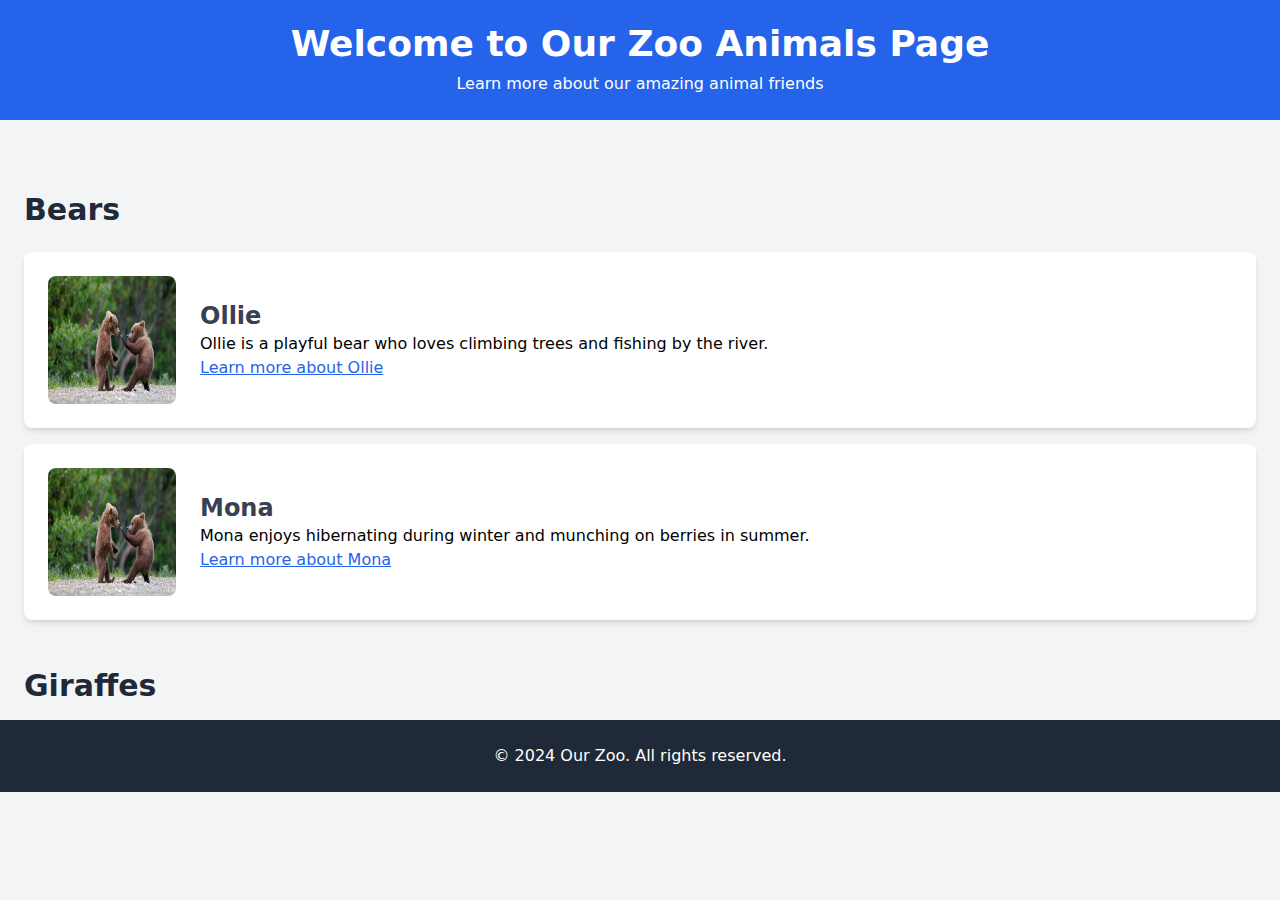
<file: workshop05-zooProblem/src/html/index.html>
<!DOCTYPE html>
<html lang="en">

<head>
    <!-- Browser Title -->
    <title>Meet Our Zoo Animals</title>
    <meta charset="UTF-8">
    <meta name="viewport" content="width=device-width, initial-scale=1.0">
    <!-- Tailwind CSS Local -->
    <link rel="stylesheet" href="../css/output.css">
    <style>
        /* Scroll container */
        .scroll-container {
            max-height: 600px;
            overflow-y: auto;
            scroll-behavior: smooth;
        }

        /* Scrollbar customization */
        .scroll-container::-webkit-scrollbar {
            width: 8px;
        }

        .scroll-container::-webkit-scrollbar-track {
            background: #f1f1f1;
        }

        .scroll-container::-webkit-scrollbar-thumb {
            background: #888;
            border-radius: 4px;
        }

        /* Centered footer message */
        .scroll-end {
            text-align: center;
            font-size: 1.2rem;
            color: #4b5563;
            font-weight: 600;
        }
    </style>
</head>

<body class="bg-gray-100">

    <!-- Header -->
    <header class="bg-blue-600 py-6 text-white text-center">
        <h1 class="text-4xl font-bold">Welcome to Our Zoo Animals Page</h1>
        <p class="mt-2">Learn more about our amazing animal friends</p>
    </header>

    <!-- Main Content -->
    <main class="max-w-7xl mx-auto p-6 scroll-container">
        <!-- Section: Bears -->
        <section class="my-12">
            <h2 class="text-3xl font-semibold text-gray-800 mb-6">Bears</h2>
            <article class="bg-white p-6 rounded-lg shadow-md flex items-center">
                <img class="w-32 h-32 rounded-lg mr-6" src="../assets/bears.jpg" alt="Ollie">
                <div>
                    <h3 class="text-2xl font-semibold text-gray-700">Ollie</h3>
                    <p>Ollie is a playful bear who loves climbing trees and fishing by the river.</p>
                    <a href="https://example.com/ollie" target="_blank" class="text-blue-600 underline">Learn more
                        about Ollie</a>
                </div>
            </article>
            <article class="bg-white p-6 mt-4 rounded-lg shadow-md flex items-center">
                <img class="w-32 h-32 rounded-lg mr-6" src="../assets/bears.jpg" alt="Mona">
                <div>
                    <h3 class="text-2xl font-semibold text-gray-700">Mona</h3>
                    <p>Mona enjoys hibernating during winter and munching on berries in summer.</p>
                    <a href="https://example.com/mona" target="_blank" class="text-blue-600 underline">Learn more
                        about Mona</a>
                </div>
            </article>
        </section>

        <!-- Section: Giraffes -->
        <section class="my-12">
            <h2 class="text-3xl font-semibold text-gray-800 mb-6">Giraffes</h2>
            <article class="bg-white p-6 rounded-lg shadow-md flex items-center">
                <img class="w-32 h-32 rounded-lg mr-6" src="../assets/giraffe.jpg" alt="Frankie">
                <div>
                    <h3 class="text-2xl font-semibold text-gray-700">Frankie</h3>
                    <p>Frankie is known for his tall stature and love for leafy branches.</p>
                    <a href="https://example.com/frankie" target="_blank" class="text-blue-600 underline">Learn more
                        about Frankie</a>
                </div>
            </article>
            <article class="bg-white p-6 mt-4 rounded-lg shadow-md flex items-center">
                <img class="w-32 h-32 rounded-lg mr-6" src="../assets/giraffe.jpg" alt="Coconut">
                <div>
                    <h3 class="text-2xl font-semibold text-gray-700">Coconut</h3>
                    <p>Coconut loves to stretch her long neck to reach the juiciest leaves.</p>
                    <a href="https://example.com/coconut" target="_blank" class="text-blue-600 underline">Learn more
                        about Coconut</a>
                </div>
            </article>
        </section>

        <!-- Section: Lions -->
        <section class="my-12">
            <h2 class="text-3xl font-semibold text-gray-800 mb-6">Lions</h2>
            <article class="bg-white p-6 rounded-lg shadow-md flex items-center">
                <img class="w-32 h-32 rounded-lg mr-6" src="../assets/lions.jpg" alt="Mella">
                <div>
                    <h3 class="text-2xl font-semibold text-gray-700">Mella</h3>
                    <p>Mella is the queen of the savanna, known for her majestic roar.</p>
                    <a href="https://example.com/mella" target="_blank" class="text-blue-600 underline">Learn more
                        about Mella</a>
                </div>
            </article>
        </section>

        <!-- Section: Monkeys -->
        <section class="my-12">
            <h2 class="text-3xl font-semibold text-gray-800 mb-6">Monkeys</h2>
            <article class="bg-white p-6 rounded-lg shadow-md flex items-center">
                <img class="w-32 h-32 rounded-lg mr-6" src="../assets/monkey.jpg" alt="Cookie">
                <div>
                    <h3 class="text-2xl font-semibold text-gray-700">Cookie</h3>
                    <p>Cookie loves swinging from tree to tree and eating bananas.</p>
                    <a href="https://example.com/cookie" target="_blank" class="text-blue-600 underline">Learn more
                        about Cookie</a>
                </div>
            </article>
        </section>

        <!-- Section: Alligator -->
        <section class="my-12">
            <h2 class="text-3xl font-semibold text-gray-800 mb-6">Alligators</h2>
            <article class="bg-white p-6 mt-4 rounded-lg shadow-md flex items-center">
                <img class="w-32 h-32 rounded-lg mr-6" src="../assets/alligator.jpg" alt="Wren">
                <div>
                    <h3 class="text-2xl font-semibold text-gray-700">Wren</h3>
                    <p>Wren enjoys bites you </p>
                    <a href="https://example.com/wren" target="_blank" class="text-blue-600 underline">Learn more
                        about Wren</a>
                </div>
            </article>
            <article class="bg-white p-6 mt-4 rounded-lg shadow-md flex items-center">
                <img class="w-32 h-32 rounded-lg mr-6" src="../assets/alligator.jpg" alt="Aspen">
                <div>
                    <h3 class="text-2xl font-semibold text-gray-700">Aspen</h3>
                    <p>Aspen likes to smile before bites you </p>
                    <a href="https://example.com/aspen" target="_blank" class="text-blue-600 underline">Learn more
                        about Aspen</a>
                </div>
            </article>
            <article class="bg-white p-6 mt-4 rounded-lg shadow-md flex items-center">
                <img class="w-32 h-32 rounded-lg mr-6" src="../assets/alligator.jpg" alt="Mika">
                <div>
                    <h3 class="text-2xl font-semibold text-gray-700">Mika</h3>
                    <p>Mika she is the queen in these group </p>
                    <a href="https://example.com/mika" target="_blank" class="text-blue-600 underline">Learn more
                        about Mika</a>
                </div>
            </article>
        </section>


        <!-- Section: Scroll End -->
        <div class="scroll-end my-6">
            More animals coming soon...
        </div>
    </main>

    <!-- Footer -->
    <footer class="bg-gray-800 text-white text-center py-6">
        <p>&copy; 2024 Our Zoo. All rights reserved.</p>
    </footer>

</body>

</html>
</file>
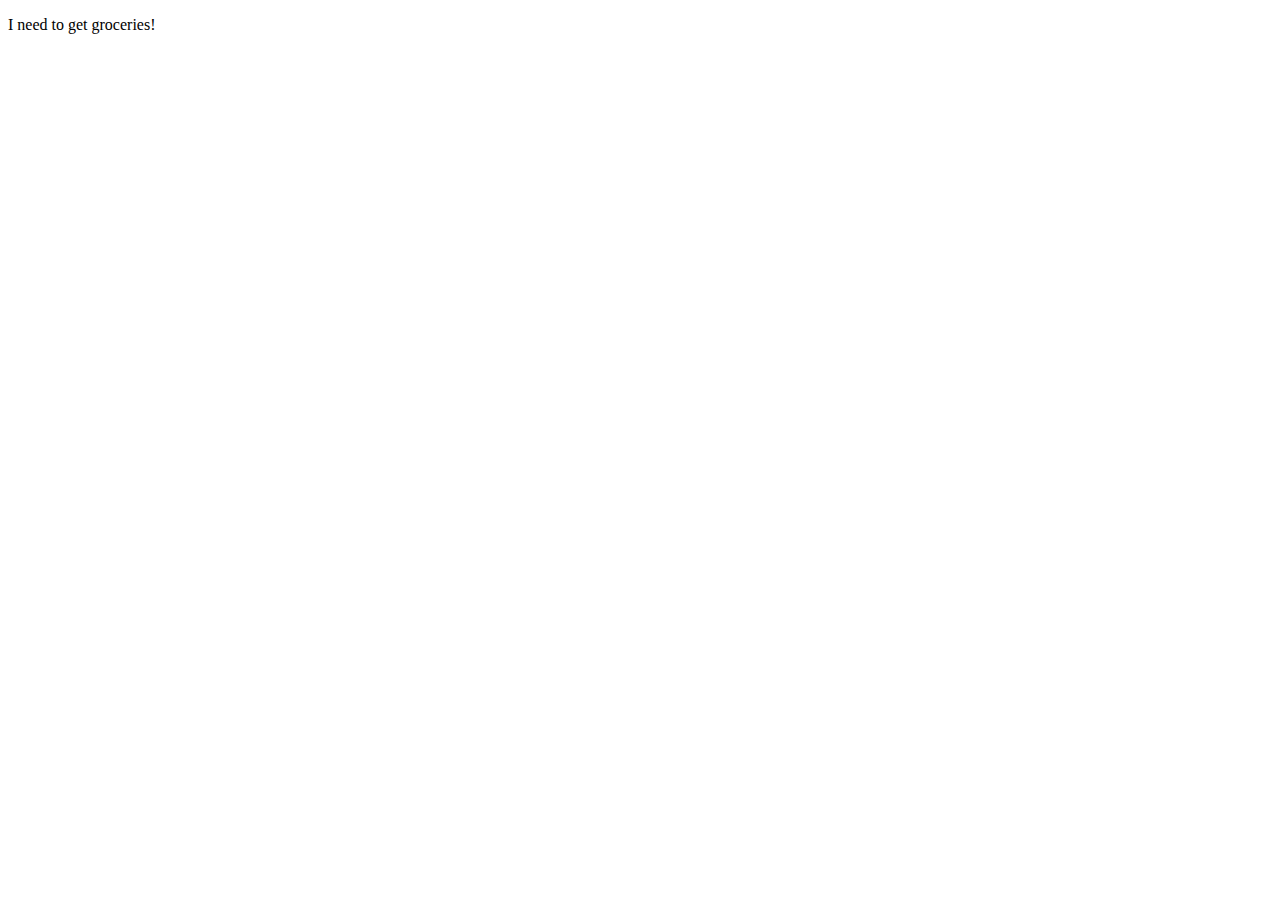
<file: guide-practice/exercise04.html>
<!DOCTYPE html>
<html lang="en">

<head>
    <meta charset="UTF-8">
    <meta name="viewport" content="width=device-width, initial-scale=1.0">
    <title>Document</title>
</head>

<body>
    <p>I need to get groceries!</p>
</body>

</html>
</file>
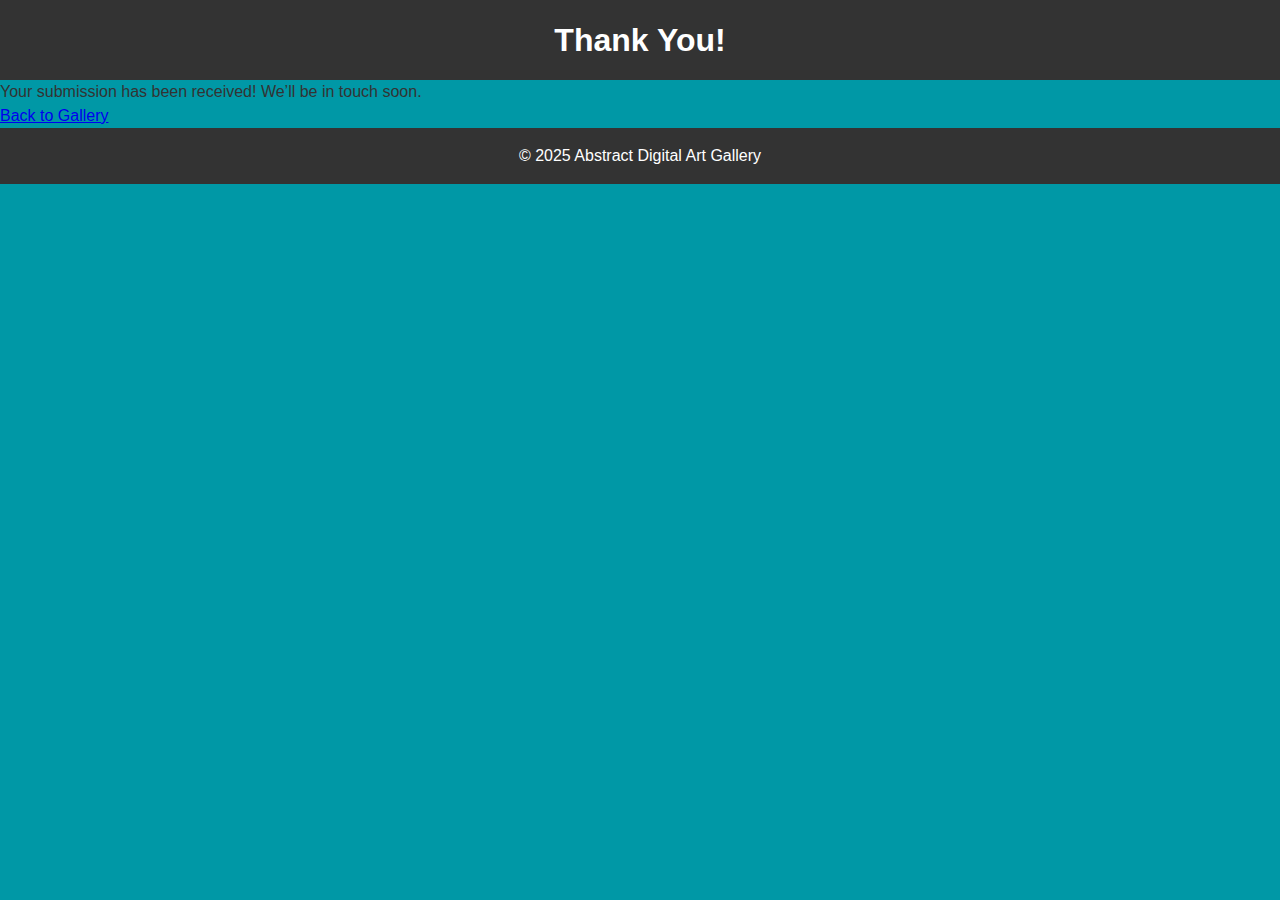
<file: workshop10-picasso/formsubmitted.html>
<!DOCTYPE html>
<html lang="en">
<head>
    <meta charset="UTF-8">
    <meta name="viewport" content="width=device-width, initial-scale=1.0">
    <title>Submission Successful</title>
    <link rel="stylesheet" href="external.css">
</head>
<body>
    <header>
        <h1>Thank You!</h1>
    </header>
    <main>
        <section class="confirmation">
            <p>Your submission has been received! We’ll be in touch soon.</p>
            <a href="picasso.html">Back to Gallery</a>
        </section>
    </main>
    <footer>
        <p>&copy; 2025 Abstract Digital Art Gallery</p>
    </footer>
</body>
</html>
</file>
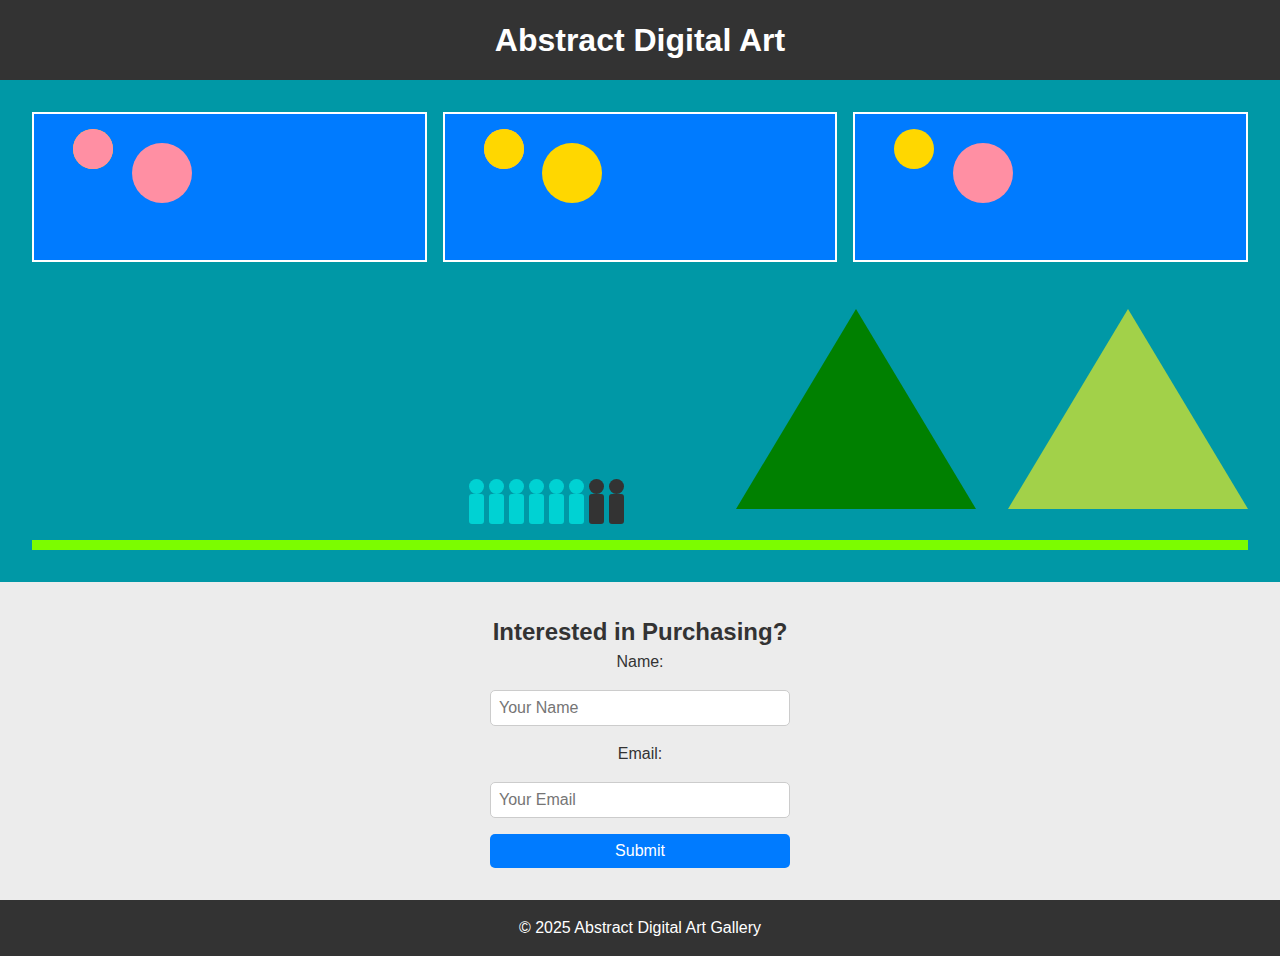
<file: workshop10-picasso/picasso.html>
<!DOCTYPE html>
<html lang="en">
<head>
    <meta charset="UTF-8">
    <meta name="viewport" content="width=device-width, initial-scale=1.0">
    <title>Abstract Art Gallery</title>
    <link rel="stylesheet" href="external.css">
</head>
<body>
    <header>
        <h1>Abstract Digital Art</h1>
    </header>
    <main>
        <!-- Artwork Section -->
        <section class="artwork">
            <!-- Top Section with 3 Boxes -->
            <div class="grid-top">
                <div class="grid-item">
                    <div class="circle yellow small"></div>
                    <div class="circle pink medium"></div>
                    <div class="circle pink small"></div>
                </div>
                <div class="grid-item">
                    <div class="circle yellow medium"></div>
                    <div class="circle pink small"></div>
                    <div class="circle yellow small"></div>
                </div>
                <div class="grid-item">
                    <div class="circle pink medium"></div>
                    <div class="circle yellow small"></div>
                </div>
            </div>
            <!-- Bottom Section -->
            <div class="grid-bottom">
                <div class="people">
                    <div class="person"></div>
                    <div class="person"></div>
                    <div class="person"></div>
                    <div class="person"></div>
                    <div class="person"></div>
                    <div class="person"></div>
                    <div class="person dark"></div>
                    <div class="person dark"></div>
                </div>
                <div class="triangles">
                    <div class="triangle green"></div>
                    <div class="triangle light-green"></div>
                </div>
            </div>
            <!-- Green Line -->
            <div class="line"></div>
        </section>

        <!-- Form Section -->
        <section class="form-section">
            <h2>Interested in Purchasing?</h2>
            <form action="formsubmitted.html" method="GET">
                <label for="name">Name:</label>
                <input type="text" id="name" name="name" placeholder="Your Name" required>

                <label for="email">Email:</label>
                <input type="email" id="email" name="email" placeholder="Your Email" required>

                <button type="submit">Submit</button>
            </form>
        </section>
    </main>
    <footer>
        <p>&copy; 2025 Abstract Digital Art Gallery</p>
    </footer>
</body>
</html>
</file>
<file: workshop05-zooProblem/src/css/output.css>
*, ::before, ::after {
  --tw-border-spacing-x: 0;
  --tw-border-spacing-y: 0;
  --tw-translate-x: 0;
  --tw-translate-y: 0;
  --tw-rotate: 0;
  --tw-skew-x: 0;
  --tw-skew-y: 0;
  --tw-scale-x: 1;
  --tw-scale-y: 1;
  --tw-pan-x:  ;
  --tw-pan-y:  ;
  --tw-pinch-zoom:  ;
  --tw-scroll-snap-strictness: proximity;
  --tw-gradient-from-position:  ;
  --tw-gradient-via-position:  ;
  --tw-gradient-to-position:  ;
  --tw-ordinal:  ;
  --tw-slashed-zero:  ;
  --tw-numeric-figure:  ;
  --tw-numeric-spacing:  ;
  --tw-numeric-fraction:  ;
  --tw-ring-inset:  ;
  --tw-ring-offset-width: 0px;
  --tw-ring-offset-color: #fff;
  --tw-ring-color: rgb(59 130 246 / 0.5);
  --tw-ring-offset-shadow: 0 0 #0000;
  --tw-ring-shadow: 0 0 #0000;
  --tw-shadow: 0 0 #0000;
  --tw-shadow-colored: 0 0 #0000;
  --tw-blur:  ;
  --tw-brightness:  ;
  --tw-contrast:  ;
  --tw-grayscale:  ;
  --tw-hue-rotate:  ;
  --tw-invert:  ;
  --tw-saturate:  ;
  --tw-sepia:  ;
  --tw-drop-shadow:  ;
  --tw-backdrop-blur:  ;
  --tw-backdrop-brightness:  ;
  --tw-backdrop-contrast:  ;
  --tw-backdrop-grayscale:  ;
  --tw-backdrop-hue-rotate:  ;
  --tw-backdrop-invert:  ;
  --tw-backdrop-opacity:  ;
  --tw-backdrop-saturate:  ;
  --tw-backdrop-sepia:  ;
  --tw-contain-size:  ;
  --tw-contain-layout:  ;
  --tw-contain-paint:  ;
  --tw-contain-style:  ;
}

::backdrop {
  --tw-border-spacing-x: 0;
  --tw-border-spacing-y: 0;
  --tw-translate-x: 0;
  --tw-translate-y: 0;
  --tw-rotate: 0;
  --tw-skew-x: 0;
  --tw-skew-y: 0;
  --tw-scale-x: 1;
  --tw-scale-y: 1;
  --tw-pan-x:  ;
  --tw-pan-y:  ;
  --tw-pinch-zoom:  ;
  --tw-scroll-snap-strictness: proximity;
  --tw-gradient-from-position:  ;
  --tw-gradient-via-position:  ;
  --tw-gradient-to-position:  ;
  --tw-ordinal:  ;
  --tw-slashed-zero:  ;
  --tw-numeric-figure:  ;
  --tw-numeric-spacing:  ;
  --tw-numeric-fraction:  ;
  --tw-ring-inset:  ;
  --tw-ring-offset-width: 0px;
  --tw-ring-offset-color: #fff;
  --tw-ring-color: rgb(59 130 246 / 0.5);
  --tw-ring-offset-shadow: 0 0 #0000;
  --tw-ring-shadow: 0 0 #0000;
  --tw-shadow: 0 0 #0000;
  --tw-shadow-colored: 0 0 #0000;
  --tw-blur:  ;
  --tw-brightness:  ;
  --tw-contrast:  ;
  --tw-grayscale:  ;
  --tw-hue-rotate:  ;
  --tw-invert:  ;
  --tw-saturate:  ;
  --tw-sepia:  ;
  --tw-drop-shadow:  ;
  --tw-backdrop-blur:  ;
  --tw-backdrop-brightness:  ;
  --tw-backdrop-contrast:  ;
  --tw-backdrop-grayscale:  ;
  --tw-backdrop-hue-rotate:  ;
  --tw-backdrop-invert:  ;
  --tw-backdrop-opacity:  ;
  --tw-backdrop-saturate:  ;
  --tw-backdrop-sepia:  ;
  --tw-contain-size:  ;
  --tw-contain-layout:  ;
  --tw-contain-paint:  ;
  --tw-contain-style:  ;
}

/*
! tailwindcss v3.4.17 | MIT License | https://tailwindcss.com
*/

/*
1. Prevent padding and border from affecting element width. (https://github.com/mozdevs/cssremedy/issues/4)
2. Allow adding a border to an element by just adding a border-width. (https://github.com/tailwindcss/tailwindcss/pull/116)
*/

*,
::before,
::after {
  box-sizing: border-box;
  /* 1 */
  border-width: 0;
  /* 2 */
  border-style: solid;
  /* 2 */
  border-color: #e5e7eb;
  /* 2 */
}

::before,
::after {
  --tw-content: '';
}

/*
1. Use a consistent sensible line-height in all browsers.
2. Prevent adjustments of font size after orientation changes in iOS.
3. Use a more readable tab size.
4. Use the user's configured `sans` font-family by default.
5. Use the user's configured `sans` font-feature-settings by default.
6. Use the user's configured `sans` font-variation-settings by default.
7. Disable tap highlights on iOS
*/

html,
:host {
  line-height: 1.5;
  /* 1 */
  -webkit-text-size-adjust: 100%;
  /* 2 */
  -moz-tab-size: 4;
  /* 3 */
  -o-tab-size: 4;
     tab-size: 4;
  /* 3 */
  font-family: ui-sans-serif, system-ui, sans-serif, "Apple Color Emoji", "Segoe UI Emoji", "Segoe UI Symbol", "Noto Color Emoji";
  /* 4 */
  font-feature-settings: normal;
  /* 5 */
  font-variation-settings: normal;
  /* 6 */
  -webkit-tap-highlight-color: transparent;
  /* 7 */
}

/*
1. Remove the margin in all browsers.
2. Inherit line-height from `html` so users can set them as a class directly on the `html` element.
*/

body {
  margin: 0;
  /* 1 */
  line-height: inherit;
  /* 2 */
}

/*
1. Add the correct height in Firefox.
2. Correct the inheritance of border color in Firefox. (https://bugzilla.mozilla.org/show_bug.cgi?id=190655)
3. Ensure horizontal rules are visible by default.
*/

hr {
  height: 0;
  /* 1 */
  color: inherit;
  /* 2 */
  border-top-width: 1px;
  /* 3 */
}

/*
Add the correct text decoration in Chrome, Edge, and Safari.
*/

abbr:where([title]) {
  -webkit-text-decoration: underline dotted;
          text-decoration: underline dotted;
}

/*
Remove the default font size and weight for headings.
*/

h1,
h2,
h3,
h4,
h5,
h6 {
  font-size: inherit;
  font-weight: inherit;
}

/*
Reset links to optimize for opt-in styling instead of opt-out.
*/

a {
  color: inherit;
  text-decoration: inherit;
}

/*
Add the correct font weight in Edge and Safari.
*/

b,
strong {
  font-weight: bolder;
}

/*
1. Use the user's configured `mono` font-family by default.
2. Use the user's configured `mono` font-feature-settings by default.
3. Use the user's configured `mono` font-variation-settings by default.
4. Correct the odd `em` font sizing in all browsers.
*/

code,
kbd,
samp,
pre {
  font-family: ui-monospace, SFMono-Regular, Menlo, Monaco, Consolas, "Liberation Mono", "Courier New", monospace;
  /* 1 */
  font-feature-settings: normal;
  /* 2 */
  font-variation-settings: normal;
  /* 3 */
  font-size: 1em;
  /* 4 */
}

/*
Add the correct font size in all browsers.
*/

small {
  font-size: 80%;
}

/*
Prevent `sub` and `sup` elements from affecting the line height in all browsers.
*/

sub,
sup {
  font-size: 75%;
  line-height: 0;
  position: relative;
  vertical-align: baseline;
}

sub {
  bottom: -0.25em;
}

sup {
  top: -0.5em;
}

/*
1. Remove text indentation from table contents in Chrome and Safari. (https://bugs.chromium.org/p/chromium/issues/detail?id=999088, https://bugs.webkit.org/show_bug.cgi?id=201297)
2. Correct table border color inheritance in all Chrome and Safari. (https://bugs.chromium.org/p/chromium/issues/detail?id=935729, https://bugs.webkit.org/show_bug.cgi?id=195016)
3. Remove gaps between table borders by default.
*/

table {
  text-indent: 0;
  /* 1 */
  border-color: inherit;
  /* 2 */
  border-collapse: collapse;
  /* 3 */
}

/*
1. Change the font styles in all browsers.
2. Remove the margin in Firefox and Safari.
3. Remove default padding in all browsers.
*/

button,
input,
optgroup,
select,
textarea {
  font-family: inherit;
  /* 1 */
  font-feature-settings: inherit;
  /* 1 */
  font-variation-settings: inherit;
  /* 1 */
  font-size: 100%;
  /* 1 */
  font-weight: inherit;
  /* 1 */
  line-height: inherit;
  /* 1 */
  letter-spacing: inherit;
  /* 1 */
  color: inherit;
  /* 1 */
  margin: 0;
  /* 2 */
  padding: 0;
  /* 3 */
}

/*
Remove the inheritance of text transform in Edge and Firefox.
*/

button,
select {
  text-transform: none;
}

/*
1. Correct the inability to style clickable types in iOS and Safari.
2. Remove default button styles.
*/

button,
input:where([type='button']),
input:where([type='reset']),
input:where([type='submit']) {
  -webkit-appearance: button;
  /* 1 */
  background-color: transparent;
  /* 2 */
  background-image: none;
  /* 2 */
}

/*
Use the modern Firefox focus style for all focusable elements.
*/

:-moz-focusring {
  outline: auto;
}

/*
Remove the additional `:invalid` styles in Firefox. (https://github.com/mozilla/gecko-dev/blob/2f9eacd9d3d995c937b4251a5557d95d494c9be1/layout/style/res/forms.css#L728-L737)
*/

:-moz-ui-invalid {
  box-shadow: none;
}

/*
Add the correct vertical alignment in Chrome and Firefox.
*/

progress {
  vertical-align: baseline;
}

/*
Correct the cursor style of increment and decrement buttons in Safari.
*/

::-webkit-inner-spin-button,
::-webkit-outer-spin-button {
  height: auto;
}

/*
1. Correct the odd appearance in Chrome and Safari.
2. Correct the outline style in Safari.
*/

[type='search'] {
  -webkit-appearance: textfield;
  /* 1 */
  outline-offset: -2px;
  /* 2 */
}

/*
Remove the inner padding in Chrome and Safari on macOS.
*/

::-webkit-search-decoration {
  -webkit-appearance: none;
}

/*
1. Correct the inability to style clickable types in iOS and Safari.
2. Change font properties to `inherit` in Safari.
*/

::-webkit-file-upload-button {
  -webkit-appearance: button;
  /* 1 */
  font: inherit;
  /* 2 */
}

/*
Add the correct display in Chrome and Safari.
*/

summary {
  display: list-item;
}

/*
Removes the default spacing and border for appropriate elements.
*/

blockquote,
dl,
dd,
h1,
h2,
h3,
h4,
h5,
h6,
hr,
figure,
p,
pre {
  margin: 0;
}

fieldset {
  margin: 0;
  padding: 0;
}

legend {
  padding: 0;
}

ol,
ul,
menu {
  list-style: none;
  margin: 0;
  padding: 0;
}

/*
Reset default styling for dialogs.
*/

dialog {
  padding: 0;
}

/*
Prevent resizing textareas horizontally by default.
*/

textarea {
  resize: vertical;
}

/*
1. Reset the default placeholder opacity in Firefox. (https://github.com/tailwindlabs/tailwindcss/issues/3300)
2. Set the default placeholder color to the user's configured gray 400 color.
*/

input::-moz-placeholder, textarea::-moz-placeholder {
  opacity: 1;
  /* 1 */
  color: #9ca3af;
  /* 2 */
}

input::placeholder,
textarea::placeholder {
  opacity: 1;
  /* 1 */
  color: #9ca3af;
  /* 2 */
}

/*
Set the default cursor for buttons.
*/

button,
[role="button"] {
  cursor: pointer;
}

/*
Make sure disabled buttons don't get the pointer cursor.
*/

:disabled {
  cursor: default;
}

/*
1. Make replaced elements `display: block` by default. (https://github.com/mozdevs/cssremedy/issues/14)
2. Add `vertical-align: middle` to align replaced elements more sensibly by default. (https://github.com/jensimmons/cssremedy/issues/14#issuecomment-634934210)
   This can trigger a poorly considered lint error in some tools but is included by design.
*/

img,
svg,
video,
canvas,
audio,
iframe,
embed,
object {
  display: block;
  /* 1 */
  vertical-align: middle;
  /* 2 */
}

/*
Constrain images and videos to the parent width and preserve their intrinsic aspect ratio. (https://github.com/mozdevs/cssremedy/issues/14)
*/

img,
video {
  max-width: 100%;
  height: auto;
}

/* Make elements with the HTML hidden attribute stay hidden by default */

[hidden]:where(:not([hidden="until-found"])) {
  display: none;
}

.container {
  width: 100%;
}

@media (min-width: 640px) {
  .container {
    max-width: 640px;
  }
}

@media (min-width: 768px) {
  .container {
    max-width: 768px;
  }
}

@media (min-width: 1024px) {
  .container {
    max-width: 1024px;
  }
}

@media (min-width: 1280px) {
  .container {
    max-width: 1280px;
  }
}

@media (min-width: 1536px) {
  .container {
    max-width: 1536px;
  }
}

.absolute {
  position: absolute;
}

.relative {
  position: relative;
}

.bottom-full {
  bottom: 100%;
}

.mx-auto {
  margin-left: auto;
  margin-right: auto;
}

.my-12 {
  margin-top: 3rem;
  margin-bottom: 3rem;
}

.my-6 {
  margin-top: 1.5rem;
  margin-bottom: 1.5rem;
}

.my-8 {
  margin-top: 2rem;
  margin-bottom: 2rem;
}

.mt-6 {
  margin-top: 1.5rem;
}

.mb-4 {
  margin-bottom: 1rem;
}

.mb-6 {
  margin-bottom: 1.5rem;
}

.mr-6 {
  margin-right: 1.5rem;
}

.mt-2 {
  margin-top: 0.5rem;
}

.mt-4 {
  margin-top: 1rem;
}

.flex {
  display: flex;
}

.grid {
  display: grid;
}

.hidden {
  display: none;
}

.size-16 {
  width: 4rem;
  height: 4rem;
}

.h-24 {
  height: 6rem;
}

.h-32 {
  height: 8rem;
}

.w-24 {
  width: 6rem;
}

.w-56 {
  width: 14rem;
}

.w-32 {
  width: 8rem;
}

.max-w-7xl {
  max-width: 80rem;
}

.max-w-xl {
  max-width: 36rem;
}

.flex-col {
  flex-direction: column;
}

.items-center {
  align-items: center;
}

.gap-20 {
  gap: 5rem;
}

.gap-12 {
  gap: 3rem;
}

.gap-8 {
  gap: 2rem;
}

.gap-4 {
  gap: 1rem;
}

.gap-x-6 {
  -moz-column-gap: 1.5rem;
       column-gap: 1.5rem;
}

.gap-x-8 {
  -moz-column-gap: 2rem;
       column-gap: 2rem;
}

.gap-y-12 {
  row-gap: 3rem;
}

.text-pretty {
  text-wrap: pretty;
}

.rounded-full {
  border-radius: 9999px;
}

.rounded-lg {
  border-radius: 0.5rem;
}

.rounded {
  border-radius: 0.25rem;
}

.border {
  border-width: 1px;
}

.border-gray-300 {
  --tw-border-opacity: 1;
  border-color: rgb(209 213 219 / var(--tw-border-opacity, 1));
}

.border-green-700 {
  --tw-border-opacity: 1;
  border-color: rgb(21 128 61 / var(--tw-border-opacity, 1));
}

.border-r-green-700 {
  --tw-border-opacity: 1;
  border-right-color: rgb(21 128 61 / var(--tw-border-opacity, 1));
}

.bg-white {
  --tw-bg-opacity: 1;
  background-color: rgb(255 255 255 / var(--tw-bg-opacity, 1));
}

.bg-amber-500 {
  --tw-bg-opacity: 1;
  background-color: rgb(245 158 11 / var(--tw-bg-opacity, 1));
}

.bg-green-500 {
  --tw-bg-opacity: 1;
  background-color: rgb(34 197 94 / var(--tw-bg-opacity, 1));
}

.bg-white\/90 {
  background-color: rgb(255 255 255 / 0.9);
}

.bg-blue-600 {
  --tw-bg-opacity: 1;
  background-color: rgb(37 99 235 / var(--tw-bg-opacity, 1));
}

.bg-gray-100 {
  --tw-bg-opacity: 1;
  background-color: rgb(243 244 246 / var(--tw-bg-opacity, 1));
}

.bg-gray-800 {
  --tw-bg-opacity: 1;
  background-color: rgb(31 41 55 / var(--tw-bg-opacity, 1));
}

.bg-\[url\(\'https\:\/\/via\.placeholder\.com\/1920x1080\?text\=Zoo\+Background\'\)\] {
  background-image: url('https://via.placeholder.com/1920x1080?text=Zoo+Background');
}

.bg-cover {
  background-size: cover;
}

.bg-center {
  background-position: center;
}

.p-6 {
  padding: 1.5rem;
}

.p-4 {
  padding: 1rem;
}

.px-6 {
  padding-left: 1.5rem;
  padding-right: 1.5rem;
}

.py-24 {
  padding-top: 6rem;
  padding-bottom: 6rem;
}

.py-6 {
  padding-top: 1.5rem;
  padding-bottom: 1.5rem;
}

.text-left {
  text-align: left;
}

.text-center {
  text-align: center;
}

.text-3xl {
  font-size: 1.875rem;
  line-height: 2.25rem;
}

.text-base\/7 {
  font-size: 1rem;
  line-height: 1.75rem;
}

.text-lg\/8 {
  font-size: 1.125rem;
  line-height: 2rem;
}

.text-sm\/6 {
  font-size: 0.875rem;
  line-height: 1.5rem;
}

.text-lg {
  font-size: 1.125rem;
  line-height: 1.75rem;
}

.text-sm {
  font-size: 0.875rem;
  line-height: 1.25rem;
}

.text-2xl {
  font-size: 1.5rem;
  line-height: 2rem;
}

.text-4xl {
  font-size: 2.25rem;
  line-height: 2.5rem;
}

.font-semibold {
  font-weight: 600;
}

.font-medium {
  font-weight: 500;
}

.font-bold {
  font-weight: 700;
}

.tracking-tight {
  letter-spacing: -0.025em;
}

.text-gray-600 {
  --tw-text-opacity: 1;
  color: rgb(75 85 99 / var(--tw-text-opacity, 1));
}

.text-gray-900 {
  --tw-text-opacity: 1;
  color: rgb(17 24 39 / var(--tw-text-opacity, 1));
}

.text-indigo-600 {
  --tw-text-opacity: 1;
  color: rgb(79 70 229 / var(--tw-text-opacity, 1));
}

.text-blue-600 {
  --tw-text-opacity: 1;
  color: rgb(37 99 235 / var(--tw-text-opacity, 1));
}

.text-gray-700 {
  --tw-text-opacity: 1;
  color: rgb(55 65 81 / var(--tw-text-opacity, 1));
}

.text-gray-800 {
  --tw-text-opacity: 1;
  color: rgb(31 41 55 / var(--tw-text-opacity, 1));
}

.text-white {
  --tw-text-opacity: 1;
  color: rgb(255 255 255 / var(--tw-text-opacity, 1));
}

.text-blue-500 {
  --tw-text-opacity: 1;
  color: rgb(59 130 246 / var(--tw-text-opacity, 1));
}

.underline {
  text-decoration-line: underline;
}

.shadow-lg {
  --tw-shadow: 0 10px 15px -3px rgb(0 0 0 / 0.1), 0 4px 6px -4px rgb(0 0 0 / 0.1);
  --tw-shadow-colored: 0 10px 15px -3px var(--tw-shadow-color), 0 4px 6px -4px var(--tw-shadow-color);
  box-shadow: var(--tw-ring-offset-shadow, 0 0 #0000), var(--tw-ring-shadow, 0 0 #0000), var(--tw-shadow);
}

.shadow-md {
  --tw-shadow: 0 4px 6px -1px rgb(0 0 0 / 0.1), 0 2px 4px -2px rgb(0 0 0 / 0.1);
  --tw-shadow-colored: 0 4px 6px -1px var(--tw-shadow-color), 0 2px 4px -2px var(--tw-shadow-color);
  box-shadow: var(--tw-ring-offset-shadow, 0 0 #0000), var(--tw-ring-shadow, 0 0 #0000), var(--tw-shadow);
}

.transition {
  transition-property: color, background-color, border-color, text-decoration-color, fill, stroke, opacity, box-shadow, transform, filter, -webkit-backdrop-filter;
  transition-property: color, background-color, border-color, text-decoration-color, fill, stroke, opacity, box-shadow, transform, filter, backdrop-filter;
  transition-property: color, background-color, border-color, text-decoration-color, fill, stroke, opacity, box-shadow, transform, filter, backdrop-filter, -webkit-backdrop-filter;
  transition-timing-function: cubic-bezier(0.4, 0, 0.2, 1);
  transition-duration: 150ms;
}

.hover\:text-blue-700:hover {
  --tw-text-opacity: 1;
  color: rgb(29 78 216 / var(--tw-text-opacity, 1));
}

.hover\:shadow-xl:hover {
  --tw-shadow: 0 20px 25px -5px rgb(0 0 0 / 0.1), 0 8px 10px -6px rgb(0 0 0 / 0.1);
  --tw-shadow-colored: 0 20px 25px -5px var(--tw-shadow-color), 0 8px 10px -6px var(--tw-shadow-color);
  box-shadow: var(--tw-ring-offset-shadow, 0 0 #0000), var(--tw-ring-shadow, 0 0 #0000), var(--tw-shadow);
}

.group:hover .group-hover\:block {
  display: block;
}

.group:hover .group-hover\:opacity-75 {
  opacity: 0.75;
}

@media (min-width: 640px) {
  .sm\:grid-cols-2 {
    grid-template-columns: repeat(2, minmax(0, 1fr));
  }

  .sm\:gap-y-16 {
    row-gap: 4rem;
  }

  .sm\:py-32 {
    padding-top: 8rem;
    padding-bottom: 8rem;
  }

  .sm\:text-4xl {
    font-size: 2.25rem;
    line-height: 2.5rem;
  }
}

@media (min-width: 1024px) {
  .lg\:grid-cols-3 {
    grid-template-columns: repeat(3, minmax(0, 1fr));
  }

  .lg\:px-8 {
    padding-left: 2rem;
    padding-right: 2rem;
  }
}

@media (min-width: 1280px) {
  .xl\:col-span-2 {
    grid-column: span 2 / span 2;
  }

  .xl\:grid-cols-3 {
    grid-template-columns: repeat(3, minmax(0, 1fr));
  }
}
</file>
<file: workshop10-picasso/external.css>
/* Reset and General Styles */
* {
    margin: 0;
    padding: 0;
    box-sizing: border-box;
}

body {
    font-family: Arial, sans-serif;
    background: #0098a6;
    color: #333;
    line-height: 1.5;
    display: flex;
    flex-direction: column;
    min-height: 100vh;
}

header {
    text-align: center;
    padding: 1rem;
    background: #333;
    color: white;
}

footer {
    text-align: center;
    padding: 1rem;
    background: #333;
    color: white;
}

/* Artwork Section */
.artwork {
    padding: 2rem;
    position: relative;
}

/* Top Section with 3 Boxes */
.grid-top {
    display: grid;
    grid-template-columns: repeat(3, 1fr);
    gap: 1rem;
    margin-bottom: 2rem;
    height: 150px;
}

.grid-item {
    background: #007bff;
    border: 2px solid white;
    position: relative;
    display: flex;
    justify-content: center;
    align-items: center;
}

/* Circles */
.circle {
    border-radius: 50%;
    position: absolute;
}

.circle.small {
    width: 40px;
    height: 40px;
    top: 10%;
    left: 10%;
}

.circle.medium {
    width: 60px;
    height: 60px;
    top: 20%;
    left: 25%;
}

.circle.pink {
    background: #ff8fa3;
}

.circle.yellow {
    background: #ffd700;
}

/* Bottom Section */
.grid-bottom {
    display: grid;
    grid-template-columns: 1fr 1fr;
    align-items: center;
    gap: 2rem;
    margin-top: 2rem;
}

.people {
    display: flex;
    justify-content: right; 
    gap: 5px;
    margin-top: 200px; 
    margin-left: 300px; 
}

.person {
    width: 15px;
    height: 30px;
    background: #00d2d3;
    border-radius: 3px;
    position: relative;
}

.person:before {
    content: '';
    width: 15px;
    height: 15px;
    background: #00d2d3;
    border-radius: 50%;
    position: absolute;
    top: -15px;
    left: 0;
}

.person.dark {
    background: #333;
}

.person.dark:before {
    background: #333;
}

/* Triangles Section */
.triangles {
    display: flex;
    gap: 2rem;
    justify-content: flex-end;
}

.triangle {
    width: 0;
    height: 0;
    position: relative;
}

.triangle.green {
    border-left: 120px solid transparent;
    border-right: 120px solid transparent;
    border-bottom: 200px solid #008000;
}

.triangle.light-green {
    border-left: 120px solid transparent;
    border-right: 120px solid transparent;
    border-bottom: 200px solid #a2d149;
}

/* Green Line */
.line {
    width: 100%;
    height: 10px;
    background: #7cfc00;
    margin-top: 1rem;
}

/* Form Section */
.form-section {
    text-align: center;
    padding: 2rem;
    background: #ececec;
}

form {
    max-width: 300px;
    margin: 0 auto;
    display: flex;
    flex-direction: column;
    gap: 1rem;
}

input, button {
    padding: 0.5rem;
    font-size: 1rem;
    border: 1px solid #ccc;
    border-radius: 5px;
}

button {
    background: #007bff;
    color: white;
    border: none;
    cursor: pointer;
    transition: background 0.3s;
}

button:hover {
    background: #0056b3;
}

/* Estilos para tablets (pantallas medianas) */
@media (max-width: 1024px) {
    .grid-top {
        grid-template-columns: 1fr; /* Cambia las cajas superiores a una sola columna */
        height: auto; /* Ajusta la altura automáticamente */
        gap: 1rem;
    }

    .grid-item {
        height: 150px; /* Reduce el tamaño de las cajas */
    }

    .circle.small {
        width: 30px;
        height: 30px;
    }

    .circle.medium {
        width: 50px;
        height: 50px;
    }

    .people {
        justify-content: center; /* Centra las personas en tablets */
        margin-top: 30px; /* Ajusta el margen superior */
        margin-right: 0;
    }

    .triangles {
        justify-content: center; /* Centra los triángulos */
        gap: 1rem;
    }

    .triangle.green,
    .triangle.light-green {
        border-left: 80px solid transparent;
        border-right: 80px solid transparent;
        border-bottom: 150px solid;
    }

    .line {
        height: 8px; /* Reduce ligeramente la línea */
    }
}

/* Estilos para móviles (pantallas pequeñas) */
@media (max-width: 480px) {
    .grid-top {
        grid-template-columns: 1fr; /* Una sola columna para móviles */
        gap: 0.5rem;
    }

    .grid-item {
        height: 120px; /* Reduce el tamaño de las cajas */
    }

    .circle.small {
        width: 20px;
        height: 20px;
    }

    .circle.medium {
        width: 40px;
        height: 40px;
    }

    .people {
        justify-content: center; 
        margin-top: 20px; 
        margin-right: 0;
        gap: 3px; 
    }

    .triangles {
        flex-direction: column; 
        gap: 1rem;
    }

    .triangle.green,
    .triangle.light-green {
        border-left: 60px solid transparent;
        border-right: 60px solid transparent;
        border-bottom: 100px solid;
    }

    .line {
        height: 6px; 
    }
}
</file>
